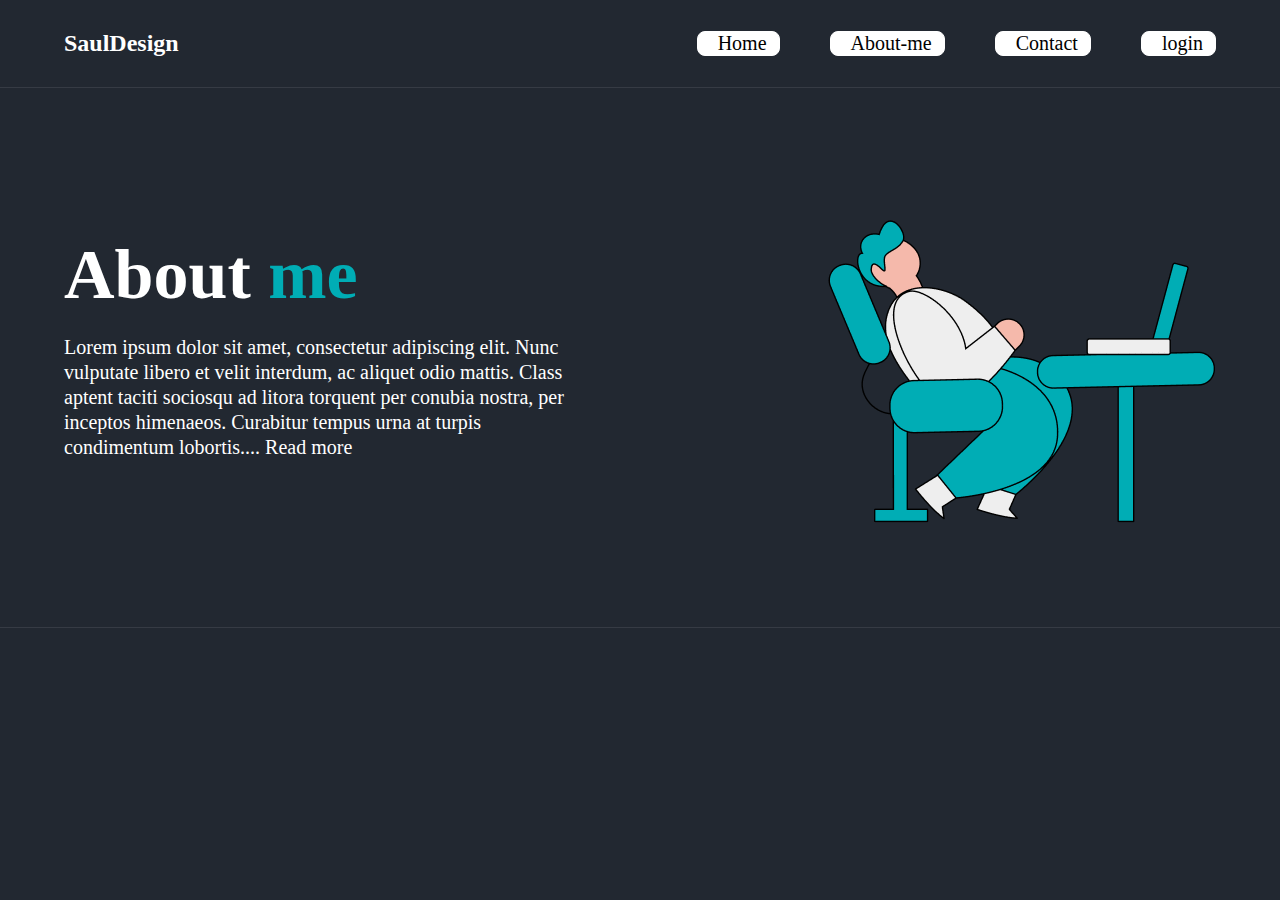
<file: about.html>
<!DOCTYPE html>
<html lang="en">
<head>
    <meta charset="UTF-8">
    <meta name="viewport" content="width=device-width, initial-scale=1.0">
    <title>Document</title>
    <link rel="stylesheet" href="style.css">
</head>
<body>
    <header>
        <div class="container">
            <div class="header-main">
                <div class="header-left">
                    <h2>SaulDesign</h2>
                </div>
                <div class="header-rigth">
                    <nav>
                        <ul>
                            <li><a href="index.html">Home</a></li>
                            <li><a href="about.html">About-me</a></li>
                            <li><a href="contact.html">Contact</a></li>
                            <li><a href="login.html">login</a></li>
                        </ul>
                    </nav>
                </div>
            </div>
        </div>
    </header>

    <!-- ////////////////////////////////////////////////////////////////////// -->


    <section class="About">
        <div class="container">
            <div class="About-main">
                <div class="About-left">
                    <h2>About <span>me</span></h2>
                    <p>Lorem ipsum dolor sit amet, consectetur adipiscing elit. Nunc vulputate libero et  velit interdum, ac aliquet odio mattis. Class  aptent taciti sociosqu ad litora torquent  per conubia nostra, per inceptos himenaeos. Curabitur tempus urna at turpis condimentum lobortis.... Read more</p>

                </div>
                <div class="About-right">
                    <img src="./picture/sleep.png" alt="">
                </div>
            </div>
        </div>
    </section>
</body>
</html>
</file>
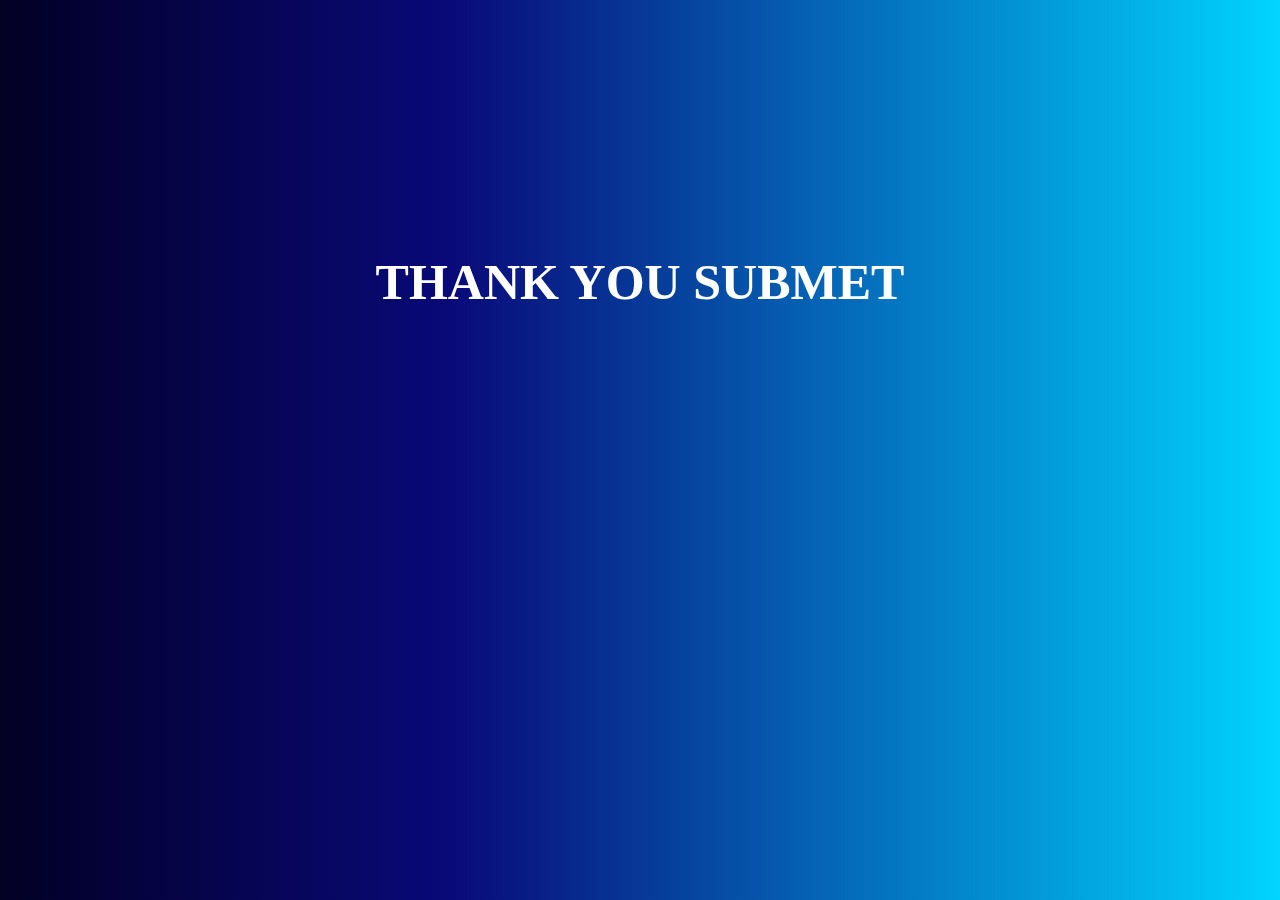
<file: thankyou.html>
<!DOCTYPE html>
<html lang="en">
<head>
    <meta charset="UTF-8">
    <meta name="viewport" content="width=device-width, initial-scale=1.0">
    <title>Document</title>
</head>
<body style="background: rgb(2,0,36);
background: linear-gradient(90deg, rgba(2,0,36,1) 0%, rgba(9,9,121,1) 35%, rgba(0,212,255,1) 100%);">
    <h1 style="text-align: center; color: white; margin-top: 20%; font-size: 50px;">THANK YOU SUBMET</h1>
</body>
</html>
</file>
<file: style.css>
* {
    padding: 0%;
    margin: 0%;
    box-sizing: border-box;
    list-style: none;
    text-decoration: none;
}

.container {
    width: 90%;
    margin: 0% auto;
}

body {
    background: #222831;
}

.header-left h2 {
    color: white;

}

.header-rigth nav ul {
    display: flex;

}
.header-rigth nav ul li{
    border: 1px solid white;
    margin-left: 50px;
    padding-right: 12px;
    border-radius: 8px;
    background-color: white;
}

.header-rigth nav ul li a {
    color: #000;
    margin-left: 20px;
    font-size: 20px;
}

.header-main {
    display: flex;
    align-items: center;
    justify-content: space-between;
    padding-top: 30px;
    padding-bottom: 30px;
}

header {
    border-bottom: 1px solid #EEEEEE1A;

}

/* ///////////////////////////////////////////////////////////// */
.banner-main {
    display: flex;
    align-items: center;
    justify-content: space-between;
    margin-top: 50px;
}

@keyframes move {
    from{
     transform: translateX(20px);
     filter: blur(0px);
     
    }to{
transform:  translateX(-100px);
filter: blur(100px);
    }
}
.banner-left h2 {
    color: white;
    font-size: 60px;
    transition: all 0.9s ease-in-out;
    animation: move 1.4s ease forwards alternate-reverse;

}

.banner-left span {
    color: #00ADB5;
}


.btn1 ,.btn2{
    padding: 10px 20px;
    background-color: #00ADB5;
    color: white;
    border: none;
    border-radius: 20px;
    gap: 10px;
    transition: 0.6s ease;
    transition: all 0.9s ease-in;
    animation: move 1.6s ease forwards alternate-reverse;

}
.btn2{
    animation: move 1.8s ease forwards alternate-reverse;
}
.btn1:hover, .btn2:hover{
    background-color: white;
    color: #00ADB5;
}
.btn1{
    margin-right: 10px;
}
.banner-btn {
    margin-top: 30px;
}
.banner-right{
     margin-top: 70px;
}

/* ////////////////////////////////////////////////////////// */

.About-left h2{
    font-size: 70px;
    color: white;
    margin-bottom: 20px;
}
.About-left h2 span{
    color: #00ADB5;
}
.About-left p{
    color: white;
    font-size: 20px;
    max-width: 500px;
    line-height: 25px;
}

.About-main{
    display: flex;
    align-items: center;
    justify-content: space-between;
    margin-top: 80px;
    margin-bottom: 100px;
}
.About {
    border-bottom: 1px solid #EEEEEE1A;

}
/* //////////////////////////////////////////////////////////// */
.slider{
    background-image: url(./picture/line\ 2.png);
    background-size: cover;
    background-position: center;
    margin-top: 100px;
    padding-bottom: 100px;
}
.slider-main{

    margin-bottom: 100px;
}
.slider-main h2{
    margin-top: 50px;
    margin-bottom: 100px;
    text-align: center;
    color: white;
    font-size: 30px;
    margin-bottom: 30px;
}
.your-slider{
    width: 80%;
    text-align: center;
    margin: 0 auto;
}
.your-slider img{
    width: 100%;
    height: 400px;
    object-fit: cover;
}

/* ///////////////////////////////////////////////// */
.login-main{
    border: 2px solid white;
    width: 100%;
    max-width: 600px;
    margin: 5% auto;
    padding: 100px;
    border-radius: 6px;
}
#f-name ,#p-name{
    font-size: 20px;
}
#fname, #lname, #email ,#password{ 
    width: 100%;
    padding: 10px 0 10px 10px;
    margin-top: 25px;
    border: none;
    border-radius: 5px;
}

#submit{
    width: 100%;
    margin-top: 20px;
    padding: 10px 0;
    border: none;
    background-color: brown;
    color: white;
    width: 25%;
    margin: 0 auto;
    display: flex;
    border-radius: 20px;
}
#span1, #span2, #span3 ,#span4{
    color: red;
}
.h1{
    background: linear-gradient(90deg, rgb(42, 6, 150) 53%, rgb(112, 10, 126) 100%);
    text-align: center;
    font-size: 90px;
    margin-top: 20%;
}
.row{
    color: white;
}
.row input{
    color: #000;
} 


#scroll-to-top-btn{
    padding: 10px 20px;
    background-color:  #00ADB5;
    color: white;
    border-radius: 4px;
    border: none;
    position: fixed;
    bottom: 30px;
    right: 20px;
    cursor: pointer;
    display: none;

}
/* ////////////////////////////////////////// */

@media screen and (max-width: 800px) {
    .header-main{
        flex-direction: column;
    }
    .header-left{
        margin-bottom: 30px;
    }
    .banner-main{
        flex-direction: column;
        text-align: center;
    }
    .About-main{
        flex-direction: column;
        text-align: center;
    }

}
</file>
